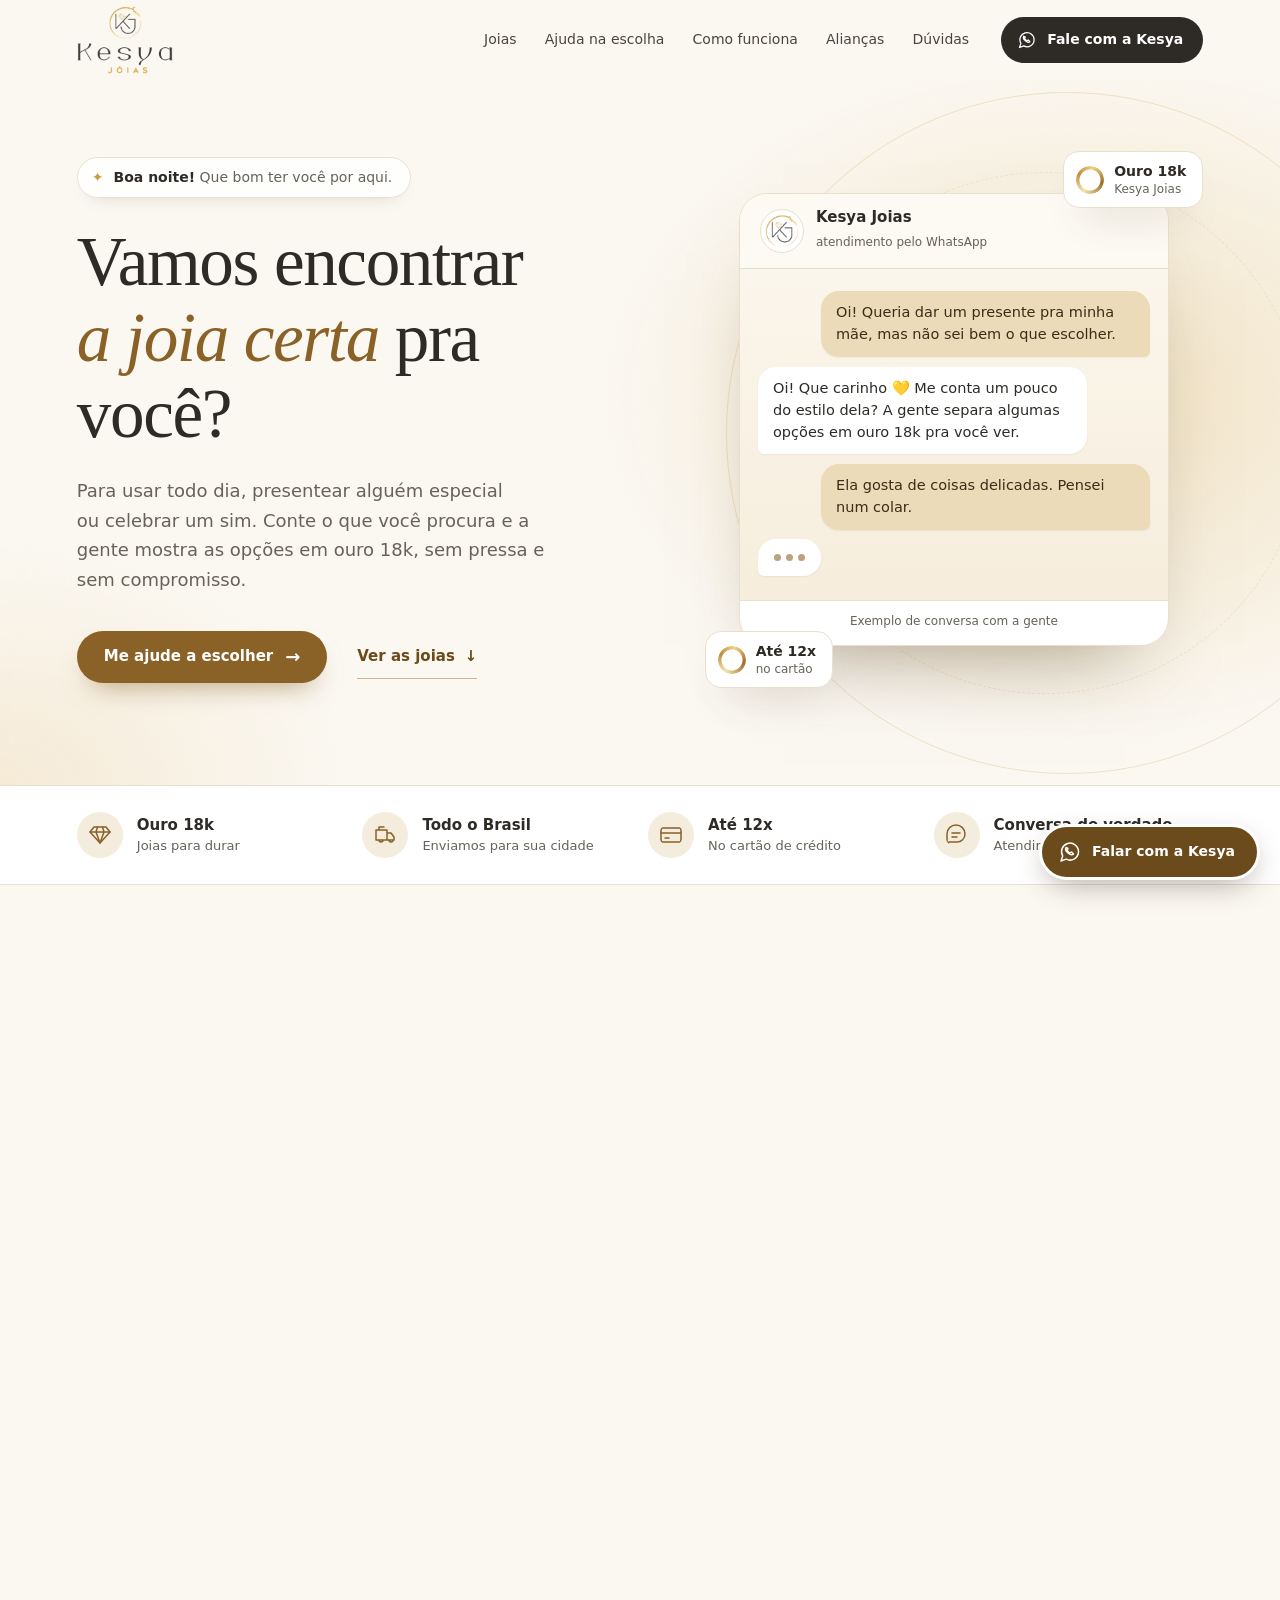
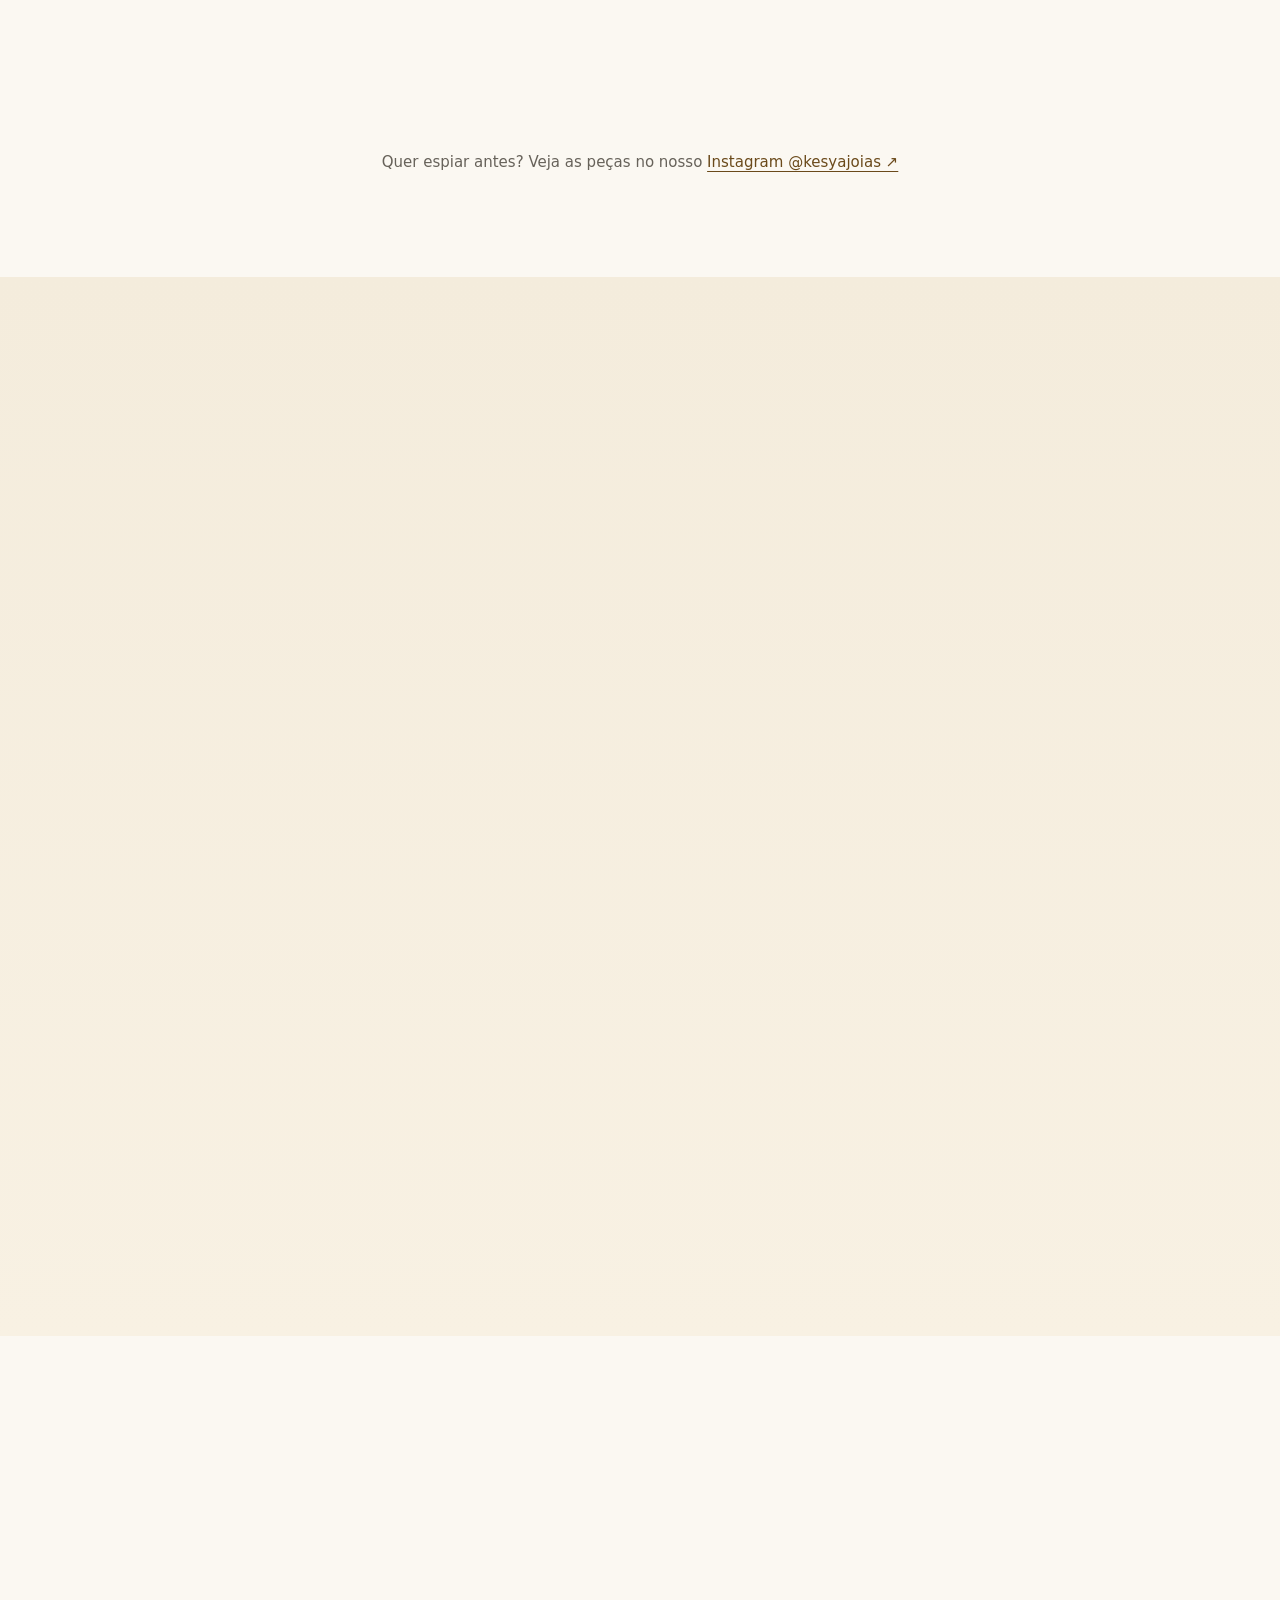
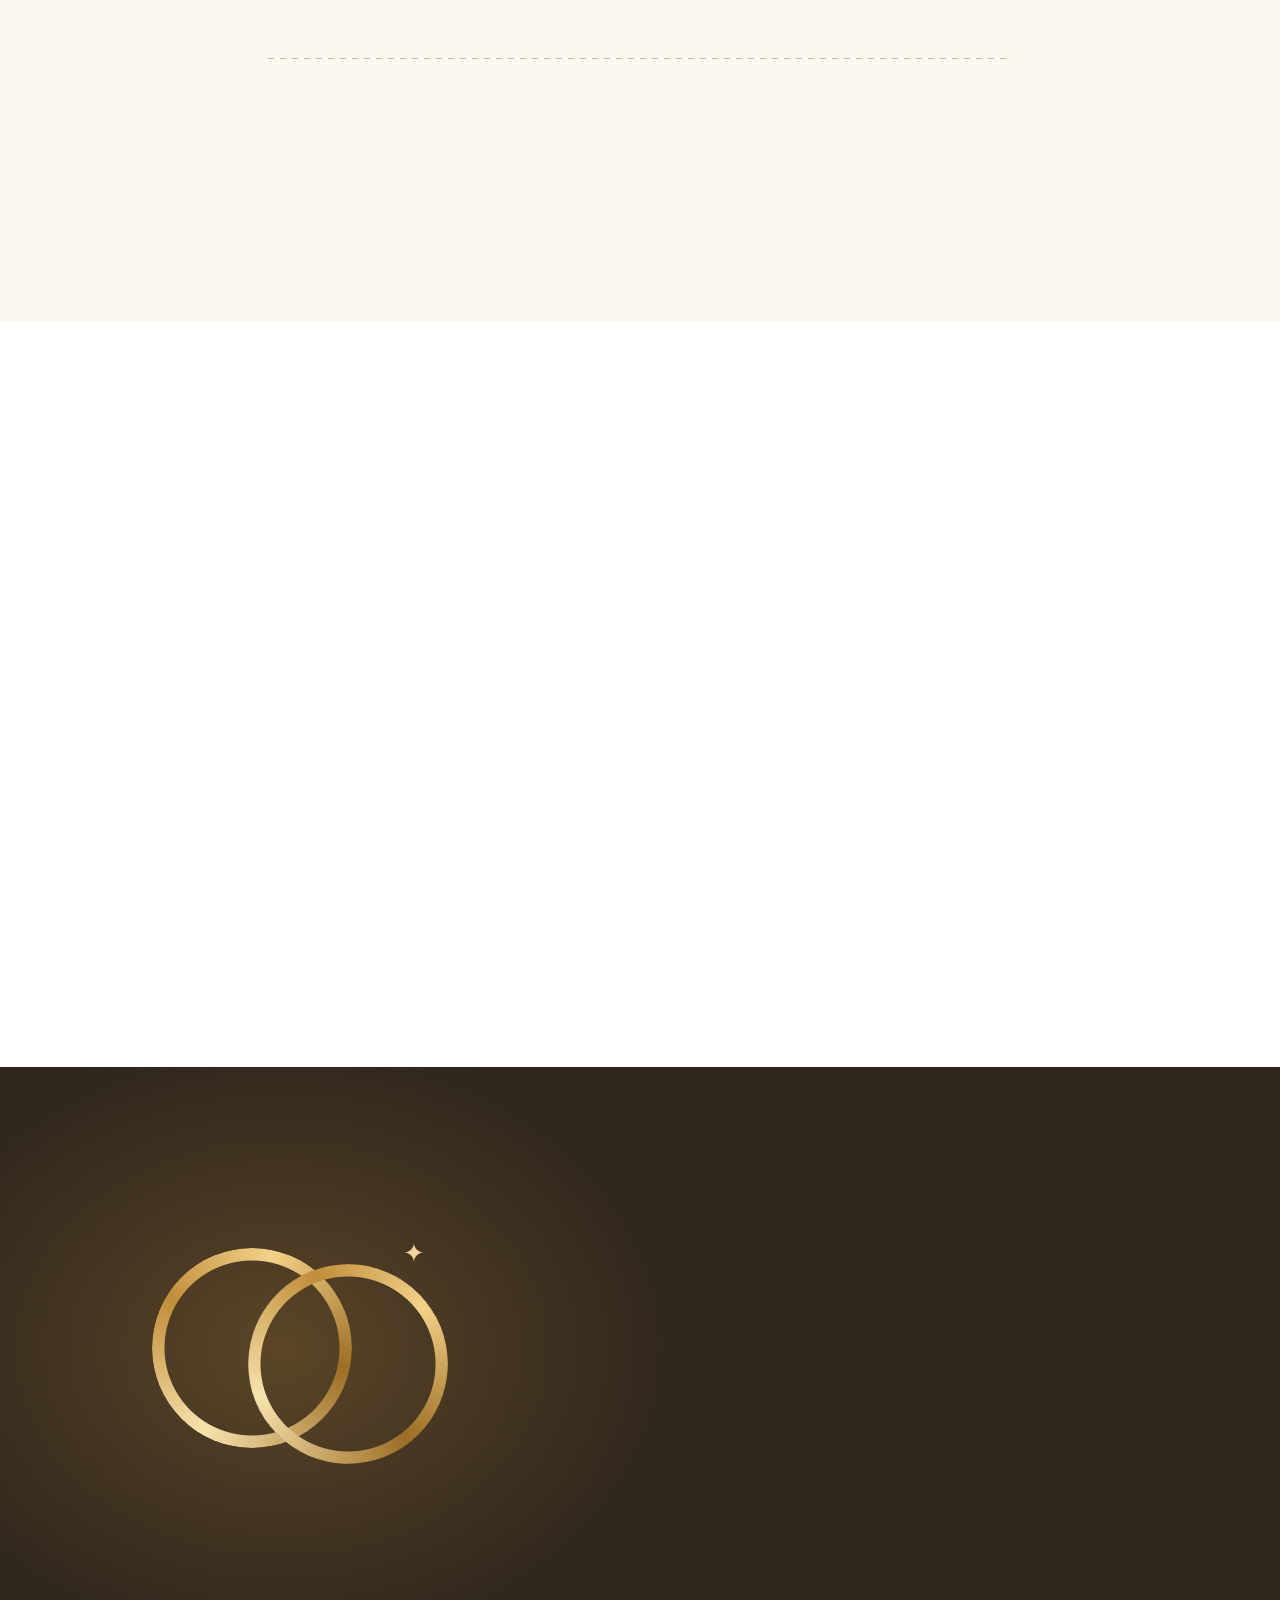
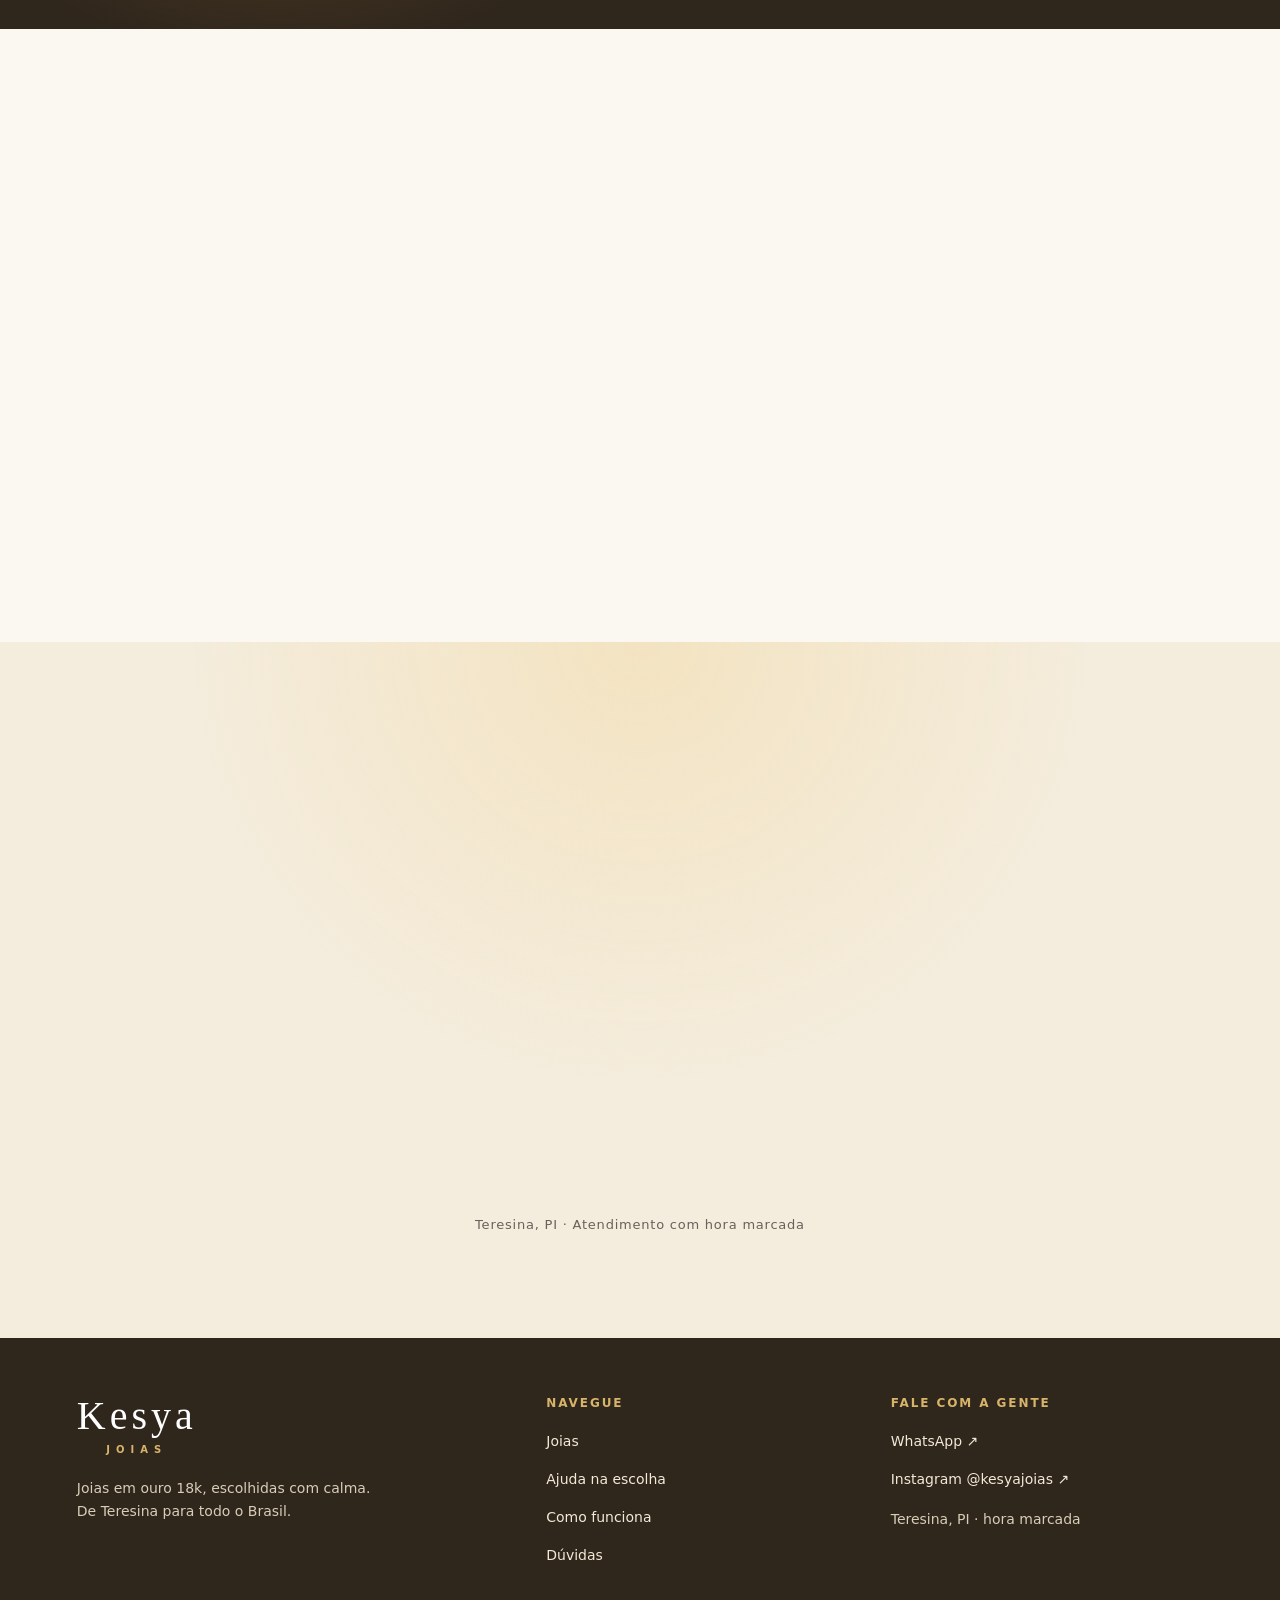
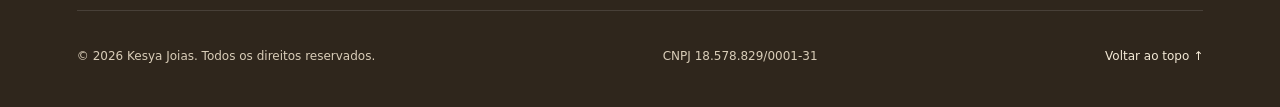
<file: index.html>
<!DOCTYPE html>
<html lang="pt-BR">
<head>
  <meta charset="UTF-8">
  <meta http-equiv="Content-Security-Policy" content="default-src 'none'; script-src 'self'; style-src 'self'; img-src 'self'; font-src 'self'; connect-src 'none'; object-src 'none'; base-uri 'none'; form-action 'none'">
  <meta name="referrer" content="no-referrer">
  <meta name="viewport" content="width=device-width, initial-scale=1">
  <meta name="theme-color" content="#fbf8f2">
  <meta name="description" content="Kesya Joias: joias em ouro 18k em Teresina, Piauí. Enviamos para todo o Brasil. Conte o que você procura e escolha com a gente pelo WhatsApp.">
  <title>Kesya Joias | Ouro 18k em Teresina</title>
  <link rel="canonical" href="https://pedrolinard.github.io/kesya/">
  <meta property="og:type" content="website">
  <meta property="og:locale" content="pt_BR">
  <meta property="og:site_name" content="Kesya Joias">
  <meta property="og:title" content="Kesya Joias | Ouro 18k em Teresina">
  <meta property="og:description" content="Joias em ouro 18k para usar, presentear e celebrar. Conte o que você procura e escolha com a gente pelo WhatsApp. Enviamos para todo o Brasil.">
  <meta property="og:url" content="https://pedrolinard.github.io/kesya/">
  <meta property="og:image" content="https://pedrolinard.github.io/kesya/assets/compartilhar.jpg">
  <meta property="og:image:type" content="image/jpeg">
  <meta property="og:image:width" content="1200">
  <meta property="og:image:height" content="630">
  <meta property="og:image:alt" content="Logotipo da Kesya Joias com o texto Joias em ouro 18k, Teresina, PI, envio para todo o Brasil">
  <meta name="twitter:card" content="summary_large_image">
  <link rel="icon" href="assets/icone.png" type="image/png" sizes="192x192">
  <link rel="apple-touch-icon" href="assets/apple-touch-icon.png">
  <script type="application/ld+json">
  {
    "@context": "https://schema.org",
    "@type": "JewelryStore",
    "name": "Kesya Joias",
    "description": "Joias em ouro 18k em Teresina, Piauí, com envio para todo o Brasil e atendimento pelo WhatsApp.",
    "url": "https://pedrolinard.github.io/kesya/",
    "logo": "https://pedrolinard.github.io/kesya/assets/kesya-logo.jpg",
    "image": "https://pedrolinard.github.io/kesya/assets/compartilhar.jpg",
    "address": {
      "@type": "PostalAddress",
      "addressLocality": "Teresina",
      "addressRegion": "PI",
      "addressCountry": "BR"
    },
    "areaServed": {
      "@type": "Country",
      "name": "Brasil"
    },
    "currenciesAccepted": "BRL",
    "paymentAccepted": "Cartão de crédito",
    "taxID": "18.578.829/0001-31",
    "sameAs": [
      "https://www.instagram.com/kesyajoias/"
    ],
    "contactPoint": {
      "@type": "ContactPoint",
      "contactType": "customer service",
      "url": "https://wa.me/558698340636",
      "availableLanguage": "pt-BR"
    }
  }
  </script>
  <link rel="stylesheet" href="styles.css">
  <script src="script.js" defer></script>
</head>
<body>
  <div class="loader" aria-hidden="true">
    <div class="loader-mark">
      <img src="assets/kesya-monograma.webp" alt="" width="184" height="184">
      <span class="loader-ring"></span>
    </div>
    <p class="loader-word">Kesya<span>JOIAS</span></p>
    <span class="loader-bar"><span></span></span>
  </div>

  <a class="skip-link" href="#conteudo">Pular para o conteúdo</a>

  <header class="header">
    <a class="brand" href="#inicio" aria-label="Kesya Joias, início"><img src="assets/kesya-logo.webp" alt="Kesya Joias" width="288" height="204"></a>
    <nav id="navigation" aria-label="Navegação principal">
      <div class="menu-heading"><span>Kesya Joias</span><button class="menu-close" type="button" aria-label="Fechar menu">×</button></div>
      <a href="#joias">Joias</a>
      <a href="#escolher">Ajuda na escolha</a>
      <a href="#como-funciona">Como funciona</a>
      <a href="#aliancas">Alianças</a>
      <a href="#duvidas">Dúvidas</a>
      <a class="menu-contact button button-gold" href="https://wa.me/558698340636" target="_blank" rel="noopener noreferrer" data-message="Olá! Vim pelo site e gostaria de conhecer as joias da Kesya.">Conversar no WhatsApp <span aria-hidden="true">↗</span></a>
    </nav>
    <a class="header-contact" href="https://wa.me/558698340636" target="_blank" rel="noopener noreferrer" data-message="Olá! Gostaria de conhecer as joias da Kesya."><svg viewBox="0 0 24 24" aria-hidden="true"><path d="M20.5 11.5a8.5 8.5 0 0 1-12.4 7.6L3 21l1.7-5A8.5 8.5 0 1 1 20.5 11.5Z"/><path d="M8 7.5c-2 3.5 5 9 7.5 6.5l-2-2-1.5 1c-1.5-.8-2.3-1.6-3-3l1-1.5Z"/></svg>Fale com a Kesya</a>
    <button class="menu-toggle" type="button" aria-label="Abrir menu" aria-expanded="false" aria-controls="navigation"><span></span><span></span><span></span></button>
    <div class="menu-backdrop" hidden></div>
  </header>

  <main id="conteudo">
    <section class="hero" id="inicio" aria-labelledby="hero-title">
      <div class="hero-copy">
        <p class="greeting"><span class="sparkle" aria-hidden="true">✦</span><span><strong id="greeting">Olá!</strong> Que bom ter você por aqui.</span></p>
        <h1 id="hero-title">Vamos encontrar <em>a joia certa</em> pra você?</h1>
        <p class="hero-description">Para usar todo dia, presentear alguém especial ou celebrar um sim. Conte o que você procura e a gente mostra as opções em ouro 18k, sem pressa e sem compromisso.</p>
        <div class="hero-actions">
          <a class="button button-gold" href="#escolher">Me ajude a escolher <span aria-hidden="true">→</span></a>
          <a class="text-link" href="#joias">Ver as joias <span aria-hidden="true">↓</span></a>
        </div>
      </div>
      <div class="hero-visual">
        <div class="hero-badge badge-top" aria-hidden="true"><span class="ring"></span><p><strong>Ouro 18k</strong>Kesya Joias</p></div>
        <figure class="chat">
          <div class="chat-head"><img src="assets/kesya-monograma.webp" alt="" width="184" height="184"><div><strong>Kesya Joias</strong><span>atendimento pelo WhatsApp</span></div></div>
          <div class="chat-body">
            <p class="bubble bubble-client">Oi! Queria dar um presente pra minha mãe, mas não sei bem o que escolher.</p>
            <p class="bubble bubble-kesya">Oi! Que carinho 💛 Me conta um pouco do estilo dela? A gente separa algumas opções em ouro 18k pra você ver.</p>
            <p class="bubble bubble-client">Ela gosta de coisas delicadas. Pensei num colar.</p>
            <p class="bubble bubble-kesya typing" aria-hidden="true"><span></span><span></span><span></span></p>
          </div>
          <figcaption>Exemplo de conversa com a gente</figcaption>
        </figure>
        <div class="hero-badge badge-bottom" aria-hidden="true"><span class="ring"></span><p><strong>Até 12x</strong>no cartão</p></div>
      </div>
    </section>

    <div class="benefits" aria-label="Informações da loja">
      <div><svg viewBox="0 0 24 24" aria-hidden="true"><path d="M6 4h12l4 5-10 11L2 9Z"/><path d="M2 9h20M9.5 4 8 9l4 11 4-11-1.5-5"/></svg><p><strong>Ouro 18k</strong>Joias para durar</p></div>
      <div><svg viewBox="0 0 24 24" aria-hidden="true"><path d="M3 7h11v10H3zM14 10h4l3 4v3h-7M6 7V4h5M6 17a2 2 0 1 0 4 0m6 0a2 2 0 1 0 4 0"/></svg><p><strong>Todo o Brasil</strong>Enviamos para sua cidade</p></div>
      <div><svg viewBox="0 0 24 24" aria-hidden="true"><rect x="2" y="5" width="20" height="14" rx="2"/><path d="M2 10h20M6 15h4"/></svg><p><strong>Até 12x</strong>No cartão de crédito</p></div>
      <div><svg viewBox="0 0 24 24" aria-hidden="true"><path d="M20 11a8 8 0 0 1-8 8H4l-2 3V11a9 9 0 0 1 18 0ZM7 10h8M7 14h5"/></svg><p><strong>Conversa de verdade</strong>Atendimento pelo WhatsApp</p></div>
    </div>

    <section class="collections section-space" id="joias" aria-labelledby="joias-title">
      <div class="section-heading reveal">
        <p class="eyebrow">Nossas joias</p>
        <h2 id="joias-title">Escolha por onde <em>começar</em></h2>
        <p>Toque na categoria que combina com você e fale direto com a gente. Mostramos os modelos disponíveis, medidas e valores.</p>
      </div>
      <p class="swipe-hint" aria-hidden="true">Arraste para o lado <span>→</span></p>
      <div class="collection-grid">
        <article class="collection-card reveal">
          <div class="category-cover cover-colares" aria-hidden="true"><span class="art-necklace"><span class="pendant"></span></span><p>Perto do coração.</p></div>
          <div class="collection-label">
            <h3>Colares</h3>
            <p>Delicados para o dia a dia ou marcantes para uma ocasião especial. Consulte modelos e comprimentos.</p>
            <ul class="tags" aria-label="Combina com"><li>Uso diário</li><li>Presente</li></ul>
            <a class="button button-outline" href="https://wa.me/558698340636" target="_blank" rel="noopener noreferrer" data-message="Olá! Gostaria de ver os colares em ouro 18k da Kesya.">Quero ver colares <span aria-hidden="true">↗</span></a>
          </div>
        </article>
        <article class="collection-card reveal">
          <div class="category-cover cover-brincos" aria-hidden="true"><span class="art-earrings"><span class="hoop"><span class="ring"></span></span><span class="hoop"><span class="ring"></span></span></span><p>Seu toque final.</p></div>
          <div class="collection-label">
            <h3>Brincos</h3>
            <p>Conte o estilo que você gosta, discreto ou chamativo, e a gente mostra as opções da loja.</p>
            <ul class="tags" aria-label="Combina com"><li>Para você</li><li>Aniversário</li></ul>
            <a class="button button-outline" href="https://wa.me/558698340636" target="_blank" rel="noopener noreferrer" data-message="Olá! Gostaria de ver os brincos em ouro 18k da Kesya.">Quero ver brincos <span aria-hidden="true">↗</span></a>
          </div>
        </article>
        <article class="collection-card reveal">
          <div class="category-cover cover-aliancas" aria-hidden="true"><span class="art-rings"><span class="ring"></span><span class="ring"></span></span><p>Uma escolha a dois.</p></div>
          <div class="collection-label">
            <h3>Alianças</h3>
            <p>Para namoro, noivado ou casamento. Converse com a gente sobre modelos, medidas e valores.</p>
            <ul class="tags" aria-label="Combina com"><li>Noivado</li><li>Casamento</li></ul>
            <a class="button button-outline" href="https://wa.me/558698340636" target="_blank" rel="noopener noreferrer" data-message="Olá! Gostaríamos de conhecer as alianças em ouro 18k da Kesya.">Quero ver alianças <span aria-hidden="true">↗</span></a>
          </div>
        </article>
      </div>
      <p class="collection-note">Quer espiar antes? Veja as peças no nosso <a href="https://www.instagram.com/kesyajoias/" target="_blank" rel="noopener noreferrer">Instagram @kesyajoias ↗</a></p>
    </section>

    <section class="chooser section-space" id="escolher" aria-labelledby="escolher-title">
      <div class="chooser-intro reveal">
        <p class="eyebrow">Ajuda na escolha</p>
        <h2 id="escolher-title">Não sabe por onde começar? <em>A gente escolhe junto.</em></h2>
        <p>Responda três perguntinhas e montamos a mensagem pra você. É só enviar pelo WhatsApp e continuar a conversa com a gente.</p>
        <ul class="promise">
          <li>Leva menos de um minuto</li>
          <li>Você revisa a mensagem antes de enviar</li>
          <li>Sem compromisso de compra</li>
        </ul>
      </div>
      <div class="chooser-card reveal" data-answered="0">
        <div class="chooser-progress" aria-hidden="true"><span></span></div>
        <fieldset class="choice-group">
          <legend><span>1</span>Para quem é a joia?</legend>
          <div class="chips">
            <label class="chip"><input type="radio" name="para" value="para mim"><span>Para mim</span></label>
            <label class="chip"><input type="radio" name="para" value="para presentear alguém"><span>Para presentear</span></label>
            <label class="chip"><input type="radio" name="para" value="para nós dois"><span>Para o casal</span></label>
          </div>
        </fieldset>
        <fieldset class="choice-group">
          <legend><span>2</span>O que você procura?</legend>
          <div class="chips">
            <label class="chip"><input type="radio" name="peca" value="um colar"><span>Colar</span></label>
            <label class="chip"><input type="radio" name="peca" value="brincos"><span>Brincos</span></label>
            <label class="chip"><input type="radio" name="peca" value="alianças"><span>Alianças</span></label>
            <label class="chip"><input type="radio" name="peca" value="indefinido"><span>Ainda não sei</span></label>
          </div>
        </fieldset>
        <fieldset class="choice-group">
          <legend><span>3</span>Qual é a ocasião?</legend>
          <div class="chips">
            <label class="chip"><input type="radio" name="ocasiao" value="para usar no dia a dia"><span>Dia a dia</span></label>
            <label class="chip"><input type="radio" name="ocasiao" value="para um aniversário"><span>Aniversário</span></label>
            <label class="chip"><input type="radio" name="ocasiao" value="para noivado ou casamento"><span>Noivado ou casamento</span></label>
            <label class="chip"><input type="radio" name="ocasiao" value="para uma data especial"><span>Outra data especial</span></label>
          </div>
        </fieldset>
        <div class="name-field">
          <label for="cliente-nome">Como podemos te chamar? <small>(opcional)</small></label>
          <input id="cliente-nome" type="text" maxlength="40" autocomplete="given-name" placeholder="Seu nome">
        </div>
        <div class="message-preview">
          <p class="preview-label">Sua mensagem</p>
          <p class="preview-bubble" id="chooser-preview">Olá! Vim pelo site e gostaria de ajuda para escolher uma joia.</p>
        </div>
        <a class="button button-gold chooser-send" id="chooser-send" href="https://wa.me/558698340636" target="_blank" rel="noopener noreferrer" data-message="Olá! Vim pelo site e gostaria de ajuda para escolher uma joia.">Enviar pelo WhatsApp <span aria-hidden="true">↗</span></a>
        <p class="chooser-hint">A conversa abre no seu WhatsApp. Nada é enviado sem o seu toque.</p>
      </div>
    </section>

    <section class="steps section-space" id="como-funciona" aria-labelledby="steps-title">
      <div class="section-heading reveal">
        <p class="eyebrow">Como funciona</p>
        <h2 id="steps-title">Simples como <em>uma boa conversa</em></h2>
        <p>Você tira todas as dúvidas antes de decidir. A gente acompanha cada passo.</p>
      </div>
      <ol class="step-list">
        <li class="reveal"><span class="step-number">1</span><h3>Você chama a gente</h3><p>Pelo WhatsApp, com uma foto de referência ou só a ideia do que procura.</p></li>
        <li class="reveal"><span class="step-number">2</span><h3>Mostramos as opções</h3><p>Apresentamos as peças disponíveis em ouro 18k e explicamos detalhes e valores.</p></li>
        <li class="reveal"><span class="step-number">3</span><h3>A joia chega até você</h3><p>Enviamos para todo o Brasil ou você vem conhecer a loja em Teresina, com hora marcada.</p></li>
      </ol>
    </section>

    <section class="essence section-space" id="essencia" aria-labelledby="essencia-title">
      <div class="essence-copy reveal">
        <p class="eyebrow">Sobre a Kesya</p>
        <h2 id="essencia-title">Pode chamar. <em>A gente ajuda.</em></h2>
        <p>Somos de Teresina e trabalhamos com joias em ouro 18k. Você pode conversar com a gente pelo WhatsApp, marcar uma visita ou pedir o envio para sua cidade.</p>
        <p>Se estiver em dúvida, conte o que tem em mente: o tipo de peça, a ocasião e quanto pretende investir. A gente consulta as opções e explica os detalhes antes de você decidir.</p>
        <a class="text-link" href="https://www.instagram.com/kesyajoias/" target="_blank" rel="noopener noreferrer">Acompanhe a loja no Instagram <span aria-hidden="true">↗</span></a>
      </div>
      <aside class="note-card reveal" aria-label="Recado da equipe">
        <p class="note-label">Um recado nosso</p>
        <blockquote><p>“Você não precisa saber o nome da peça nem entender de joias. Conta pra gente pra quem é e qual é a ocasião, que a gente encontra junto com você.”</p></blockquote>
        <p class="note-sign">Equipe Kesya Joias</p>
        <div class="visit">
          <svg viewBox="0 0 24 24" aria-hidden="true"><path d="M12 21s-7-6.2-7-11.5a7 7 0 0 1 14 0C19 14.8 12 21 12 21Z"/><circle cx="12" cy="9.5" r="2.5"/></svg>
          <div><strong>Teresina, Piauí</strong><span>Visitas com hora marcada. Enviamos o endereço pelo WhatsApp.</span></div>
          <a class="text-link" href="https://wa.me/558698340636" target="_blank" rel="noopener noreferrer" data-message="Olá! Gostaria de marcar uma visita à Kesya Joias.">Marcar visita <span aria-hidden="true">↗</span></a>
        </div>
      </aside>
    </section>

    <section class="wedding section-space" id="aliancas" aria-labelledby="aliancas-title">
      <div class="wedding-art" aria-hidden="true"><span class="ring ring-a"></span><span class="ring ring-b"></span><span class="sparkle">✦</span></div>
      <div class="wedding-content reveal">
        <p class="eyebrow">Alianças em ouro 18k</p>
        <h2 id="aliancas-title">Vamos escolher <em>as alianças de vocês?</em></h2>
        <p>Mandem uma referência do que gostam, ou venham só com a vontade. A gente conversa com calma sobre cada detalhe.</p>
        <ul class="wedding-topics"><li>Modelos disponíveis</li><li>Medidas</li><li>Valores</li></ul>
        <a class="button button-light" href="https://wa.me/558698340636" target="_blank" rel="noopener noreferrer" data-message="Olá! Queremos conhecer as alianças da Kesya. Pode nos ajudar a escolher?">Consultar alianças <span aria-hidden="true">↗</span></a>
      </div>
    </section>

    <section class="faq section-space" id="duvidas" aria-labelledby="duvidas-title">
      <div class="faq-intro reveal">
        <p class="eyebrow">Dúvidas</p>
        <h2 id="duvidas-title">Antes de <em>comprar</em></h2>
        <p>Reunimos aqui as perguntas mais comuns sobre pagamento, entrega e atendimento.</p>
        <div class="faq-help">
          <p><strong>Não encontrou sua dúvida?</strong> Pergunte pra gente, sem cerimônia.</p>
          <a class="text-link" href="https://wa.me/558698340636" target="_blank" rel="noopener noreferrer" data-message="Olá! Tenho uma dúvida sobre as joias da Kesya.">Mandar minha pergunta <span aria-hidden="true">↗</span></a>
        </div>
      </div>
      <div class="faq-list reveal">
        <details><summary>As joias são em ouro 18k?<span aria-hidden="true">+</span></summary><p>A Kesya trabalha com joias em ouro 18k. Fale com a gente para conhecer as características e os detalhes de cada peça disponível.</p></details>
        <details><summary>Vocês enviam para minha cidade?<span aria-hidden="true">+</span></summary><p>Enviamos para todo o Brasil. Informe seu CEP pelo WhatsApp para consultar o valor do frete e o prazo de entrega.</p></details>
        <details><summary>Quais são as formas de pagamento?<span aria-hidden="true">+</span></summary><p>Você pode parcelar em até 12x no cartão. Consulte com a gente os valores e as condições de pagamento para a joia escolhida.</p></details>
        <details><summary>Como funciona o atendimento presencial?<span aria-hidden="true">+</span></summary><p>Estamos em Teresina, Piauí, e atendemos com hora marcada. Chame a gente no WhatsApp para combinar seu horário e receber o endereço.</p></details>
        <details><summary>Posso ver as peças antes de decidir?<span aria-hidden="true">+</span></summary><p>Pode, sim. Peça pelo WhatsApp e a gente apresenta as opções disponíveis e tira suas dúvidas. Você também encontra peças no Instagram @kesyajoias.</p></details>
      </div>
    </section>

    <section class="contact section-space" id="contato" aria-labelledby="contato-title">
      <div class="contact-avatar reveal"><img src="assets/kesya-monograma.webp" alt="" width="184" height="184" loading="lazy"></div>
      <p class="eyebrow reveal">Fale com a gente</p>
      <h2 class="reveal" id="contato-title">Gostou de alguma peça? <em>Chame a Kesya.</em></h2>
      <p class="reveal">Pode mandar a foto de uma referência ou só contar o que está procurando. Vai ser um prazer ajudar.</p>
      <div class="contact-actions reveal">
        <a class="button button-gold" href="https://wa.me/558698340636" target="_blank" rel="noopener noreferrer" data-message="Olá! Gostaria de ajuda para escolher uma joia da Kesya.">Conversar pelo WhatsApp <span aria-hidden="true">↗</span></a>
        <a class="button button-outline" href="https://www.instagram.com/kesyajoias/" target="_blank" rel="noopener noreferrer">Ver o Instagram <span aria-hidden="true">↗</span></a>
      </div>
      <span class="contact-location">Teresina, PI · Atendimento com hora marcada</span>
    </section>
  </main>

  <footer class="footer">
    <div class="footer-top">
      <div class="footer-brand"><a class="footer-wordmark" href="#inicio" aria-label="Kesya Joias, voltar ao início">Kesya<span>JOIAS</span></a><p>Joias em ouro 18k, escolhidas com calma. De Teresina para todo o Brasil.</p></div>
      <div class="footer-col"><p class="footer-title">Navegue</p><a href="#joias">Joias</a><a href="#escolher">Ajuda na escolha</a><a href="#como-funciona">Como funciona</a><a href="#duvidas">Dúvidas</a></div>
      <div class="footer-col"><p class="footer-title">Fale com a gente</p><a href="https://wa.me/558698340636" target="_blank" rel="noopener noreferrer">WhatsApp ↗</a><a href="https://www.instagram.com/kesyajoias/" target="_blank" rel="noopener noreferrer">Instagram @kesyajoias ↗</a><span>Teresina, PI · hora marcada</span></div>
    </div>
    <div class="footer-bottom"><span>© <span id="year">2026</span> Kesya Joias. Todos os direitos reservados.</span><span>CNPJ 18.578.829/0001-31</span><a class="back-top" href="#inicio">Voltar ao topo ↑</a></div>
  </footer>

  <div class="float-hint" hidden><p><strong>Oi! Posso ajudar?</strong> Chame a gente no WhatsApp para tirar dúvidas.</p><button class="float-hint-close" type="button" aria-label="Fechar aviso">×</button></div>
  <a class="floating-contact" href="https://wa.me/558698340636" target="_blank" rel="noopener noreferrer" aria-label="Converse com a Kesya pelo WhatsApp" data-message="Olá! Vim pelo site e gostaria de conhecer as joias da Kesya."><svg viewBox="0 0 24 24" aria-hidden="true"><path d="M20.5 11.5a8.5 8.5 0 0 1-12.4 7.6L3 21l1.7-5A8.5 8.5 0 1 1 20.5 11.5Z"/><path d="M8 7.5c-2 3.5 5 9 7.5 6.5l-2-2-1.5 1c-1.5-.8-2.3-1.6-3-3l1-1.5Z"/></svg><span class="contact-label">Falar com a Kesya</span></a>
</body>
</html>
</file>
<file: styles.css>
/* Kesya Joias: vitrine acolhedora, escolha guiada e atendimento. */
:root {
  color-scheme: light;
  --ivory: #fbf8f2;
  --champagne: #f4ecdc;
  --gold: #8a6126;
  --gold-deep: #6b4a1b;
  --gold-soft: #d8b36a;
  --ink: #2e2b27;
  --muted: #67625a;
  --line: #e8dfcf;
  --espresso: #2f261c;
  --serif: Georgia, "Times New Roman", serif;
  --sans: system-ui, -apple-system, "Segoe UI", Roboto, Arial, sans-serif;
  --gutter: clamp(20px, 6vw, 96px);
  --section: clamp(64px, 8vw, 112px);
  --wrap: max(var(--gutter), calc((100% - 1200px) / 2));
  --radius: 22px;
  --shadow: 0 22px 44px -22px #4a331355;
  --ease: cubic-bezier(.22, 1, .36, 1);
}

* { box-sizing: border-box; }
html { scroll-behavior: smooth; scroll-padding-top: 88px; }
body { margin: 0; font: 16px/1.65 var(--sans); color: var(--ink); background: var(--ivory); -webkit-font-smoothing: antialiased; }
body.menu-open { overflow: hidden; }
button, a, summary, label { -webkit-tap-highlight-color: transparent; }
button { font: inherit; color: inherit; cursor: pointer; }
a { color: inherit; text-decoration: none; }
img { max-width: 100%; display: block; }
h1, h2, h3, p, figure, blockquote, ul, ol { margin-top: 0; }
h1, h2 { font-family: var(--serif); font-weight: 400; line-height: 1.1; letter-spacing: -.02em; text-wrap: balance; }
h2 { font-size: clamp(32px, 3.6vw, 48px); margin-bottom: 18px; }
h3 { line-height: 1.25; }
em { font-style: italic; color: var(--gold); }
p { text-wrap: pretty; }
svg { width: 24px; height: 24px; fill: none; stroke: currentColor; stroke-width: 1.5; stroke-linecap: round; stroke-linejoin: round; flex-shrink: 0; }
button:focus-visible, a:focus-visible, summary:focus-visible, input:focus-visible { outline: 3px solid #b98b39; outline-offset: 3px; }
[hidden] { display: none !important; }
::selection { background: #ead7ad; color: #35280e; }
.visually-hidden { position: absolute; width: 1px; height: 1px; margin: -1px; padding: 0; overflow: hidden; clip-path: inset(50%); white-space: nowrap; border: 0; }
.skip-link { position: fixed; top: -100px; left: 20px; padding: 12px 20px; background: #fff; color: var(--ink); z-index: 30; border-radius: 12px; }
.skip-link:focus { top: 10px; }
.section-space { padding: var(--section) var(--wrap); }
.eyebrow { display: inline-block; margin-bottom: 16px; color: var(--gold); font-size: 12px; font-weight: 700; letter-spacing: .18em; text-transform: uppercase; }

/* Anel dourado reutilizado nas ilustrações. */
.ring { display: block; border-radius: 50%; background: conic-gradient(from 210deg, #f7e3ad, #c08e3a 25%, #f3d28a 45%, #9c6d25 70%, #f7e3ad); -webkit-mask: radial-gradient(farthest-side, #0000 calc(100% - var(--thick, 8px)), #000 calc(100% - var(--thick, 8px) + 1px)); mask: radial-gradient(farthest-side, #0000 calc(100% - var(--thick, 8px)), #000 calc(100% - var(--thick, 8px) + 1px)); }
.sparkle { display: inline-block; color: #c99a3f; animation: twinkle 3s ease-in-out infinite; }

/* Botões e links. */
.button { display: inline-flex; align-items: center; justify-content: center; gap: 12px; min-height: 52px; padding: 14px 26px; border: 1px solid transparent; border-radius: 999px; font-size: 15px; font-weight: 700; line-height: 1.3; text-align: center; transition: translate .3s var(--ease), background-color .25s, color .25s, border-color .25s, box-shadow .3s; }
.button span { font-size: 18px; line-height: 1; transition: translate .3s var(--ease); }
.button-gold { background: var(--gold); color: #fff; box-shadow: 0 14px 28px -14px #8a6126aa; }
.button-outline { background: transparent; color: var(--gold-deep); border-color: #cdb58a; }
.button-light { background: #fff; color: var(--gold-deep); }
.text-link { display: inline-flex; align-items: center; gap: 10px; min-height: 44px; padding: 6px 0; border-bottom: 1px solid #cdb58a; font-size: 15px; font-weight: 600; color: var(--gold-deep); transition: gap .3s var(--ease), border-color .25s; }

/* Tela de carregamento. Sai sozinha pelo CSS, mesmo se o JavaScript falhar. */
.loader { position: fixed; inset: 0; z-index: 60; display: grid; align-content: center; justify-items: center; gap: 22px; background: radial-gradient(60% 50% at 50% 42%, #fffdf8 0, var(--ivory) 70%); animation: loader-out .5s var(--ease) 1.7s both; }
.loader.is-done { animation: loader-out .45s var(--ease) both; }
.loader-mark { position: relative; display: grid; place-items: center; width: 104px; height: 104px; }
.loader-mark img { width: 62px; height: 62px; animation: loader-pulse 1.8s ease-in-out infinite; }
.loader-ring { position: absolute; inset: 0; border: 2px solid #e9dcc0; border-top-color: var(--gold); border-radius: 50%; animation: spin 1s linear infinite; }
.loader-word { margin: 0; font: 30px/1.1 var(--serif); letter-spacing: 4px; color: var(--ink); }
.loader-word span { display: block; margin-top: 6px; font: 700 9px var(--sans); letter-spacing: 6px; text-align: center; color: var(--gold); }
.loader-bar { display: block; width: 120px; height: 2px; overflow: hidden; border-radius: 2px; background: #eadfc7; }
.loader-bar > span { display: block; height: 100%; border-radius: 2px; background: linear-gradient(90deg, var(--gold-soft), var(--gold)); animation: loader-fill 1.7s var(--ease) both; }

/* Cabeçalho e menu. */
.header { position: sticky; top: 0; z-index: 20; height: 80px; display: flex; align-items: center; gap: 32px; padding: 0 var(--wrap); background: #fbf8f2f2; border-bottom: 1px solid transparent; transition: box-shadow .3s, border-color .3s; }
.header.is-scrolled { border-color: var(--line); box-shadow: 0 12px 30px -24px #4a331366; }
.brand { display: flex; align-items: center; margin-right: auto; flex-shrink: 0; }
.brand img { width: 96px; height: auto; }
.header nav { display: flex; align-items: center; gap: clamp(18px, 2.2vw, 32px); }
.header nav > a { position: relative; padding: 10px 0; font-size: 14px; color: #4a453e; white-space: nowrap; transition: color .2s; }
.header nav > a:after { content: ""; position: absolute; left: 0; right: 0; bottom: 4px; height: 2px; border-radius: 2px; background: var(--gold); transform: scaleX(0); transform-origin: left; transition: transform .35s var(--ease); }
.header nav > a[aria-current="location"] { color: var(--gold-deep); }
.header nav > a[aria-current="location"]:after { transform: scaleX(1); }
.header nav > .menu-contact { display: none; }
.header-contact { display: inline-flex; align-items: center; gap: 10px; min-height: 46px; padding: 10px 20px 10px 16px; border-radius: 999px; background: var(--ink); color: #fff; font-size: 14px; font-weight: 600; white-space: nowrap; transition: background-color .25s, translate .3s var(--ease); }
.header-contact svg { width: 20px; height: 20px; }
.menu-toggle, .menu-heading, .menu-backdrop { display: none; }

/* Abertura com conversa de exemplo. */
.hero { position: relative; overflow: hidden; display: grid; grid-template-columns: minmax(0, 1.05fr) minmax(0, .95fr); align-items: center; gap: clamp(40px, 6vw, 96px); padding: clamp(40px, 6vw, 88px) var(--wrap) clamp(64px, 8vw, 112px); background: radial-gradient(55% 70% at 85% 45%, #f1e2c3 0, transparent 70%), radial-gradient(40% 50% at 0 100%, #f5ead6 0, transparent 70%), var(--ivory); }
.hero:before { content: ""; position: absolute; top: 50%; right: -10%; width: min(680px, 90vw); aspect-ratio: 1; translate: 0 -50%; border: 1px solid #d8b36a55; border-radius: 50%; pointer-events: none; }
.hero:after { content: ""; position: absolute; top: 50%; right: -2%; width: min(520px, 70vw); aspect-ratio: 1; translate: 0 -50%; border: 1px dashed #d8b36a40; border-radius: 50%; pointer-events: none; animation: spin 80s linear infinite; }
.hero > * { position: relative; z-index: 1; min-width: 0; }
.greeting { display: inline-flex; align-items: center; gap: 10px; margin-bottom: 26px; padding: 8px 18px 8px 14px; border: 1px solid var(--line); border-radius: 999px; background: #fffc; box-shadow: 0 8px 20px -14px #4a331355; font-size: 14px; color: var(--muted); }
.greeting strong { color: var(--ink); }
h1 { font-size: clamp(42px, 5.4vw, 72px); margin-bottom: 24px; }
h1 em { white-space: nowrap; }
.hero-description { max-width: 520px; margin-bottom: 36px; font-size: 18px; color: var(--muted); }
.hero-actions { display: flex; flex-wrap: wrap; align-items: center; gap: 16px 30px; }
.hero-visual { position: relative; display: grid; place-items: center; padding: 28px 12px; }
.chat { width: 100%; max-width: 430px; margin: 0; overflow: hidden; background: #fff; border: 1px solid var(--line); border-radius: 28px; box-shadow: 0 44px 80px -44px #4a331380; }
.chat-head { display: flex; align-items: center; gap: 12px; padding: 14px 20px; background: #fdfaf4; border-bottom: 1px solid var(--line); }
.chat-head img { width: 44px; height: 44px; padding: 4px; border-radius: 50%; border: 1px solid var(--line); background: #fff; }
.chat-head strong { display: block; font-size: 15px; line-height: 1.3; }
.chat-head span { font-size: 12px; color: var(--muted); }
.chat-body { display: flex; flex-direction: column; gap: 10px; min-height: 290px; padding: 22px 18px 24px; background: linear-gradient(#fbf6ec, #f6eddc); }
.bubble { max-width: 84%; margin: 0; padding: 11px 15px; border-radius: 18px; font-size: 14.5px; line-height: 1.5; box-shadow: 0 1px 2px #4a33130f; animation: bubble-in .55s var(--ease) both; }
.bubble-client { align-self: flex-end; background: #ecdbb8; color: #3b2d17; border-bottom-right-radius: 6px; transform-origin: 100% 100%; }
.bubble-kesya { align-self: flex-start; background: #fff; border-bottom-left-radius: 6px; transform-origin: 0 100%; }
.bubble:nth-child(1) { animation-delay: 1.1s; }
.bubble:nth-child(2) { animation-delay: 2.2s; }
.bubble:nth-child(3) { animation-delay: 3.3s; }
.bubble:nth-child(4) { animation-delay: 4.3s; }
.typing { display: inline-flex; gap: 5px; padding: 15px 16px; }
.typing span { width: 7px; height: 7px; border-radius: 50%; background: #b9a47f; animation: typing 1.2s ease-in-out infinite; }
.typing span:nth-child(2) { animation-delay: .15s; }
.typing span:nth-child(3) { animation-delay: .3s; }
.chat figcaption { padding: 11px 20px 13px; border-top: 1px solid var(--line); font-size: 12px; color: var(--muted); text-align: center; }
.hero-badge { position: absolute; z-index: 2; display: flex; align-items: center; gap: 10px; padding: 10px 16px 10px 12px; background: #fff; border: 1px solid var(--line); border-radius: 16px; box-shadow: var(--shadow); animation: float 6s ease-in-out infinite; }
.hero-badge .ring { width: 28px; height: 28px; --thick: 4px; }
.hero-badge p { margin: 0; font-size: 12px; line-height: 1.35; color: var(--muted); }
.hero-badge strong { display: block; font-size: 14px; color: var(--ink); }
.badge-top { top: -14px; right: max(0px, calc(50% - 250px)); }
.badge-bottom { bottom: -14px; left: max(0px, calc(50% - 250px)); animation-delay: -3s; }

/* Informações de compra. */
.benefits { display: grid; grid-template-columns: repeat(4, minmax(0, 1fr)); gap: 16px; padding: 26px var(--wrap); background: #fff; border-block: 1px solid var(--line); }
.benefits > div { display: flex; align-items: center; gap: 14px; }
.benefits svg { width: 46px; height: 46px; padding: 11px; border-radius: 50%; background: var(--champagne); color: var(--gold); }
.benefits p { margin: 0; font-size: 13px; line-height: 1.45; color: var(--muted); }
.benefits strong { display: block; font-size: 15px; color: var(--ink); }

/* Categorias. */
.section-heading { max-width: 660px; margin: 0 auto 48px; text-align: center; }
.section-heading > p:last-child { margin: 0; font-size: 17px; color: var(--muted); }
.swipe-hint { display: none; }
.collection-grid { display: grid; grid-template-columns: repeat(3, minmax(0, 1fr)); gap: 24px; }
.collection-card { display: flex; flex-direction: column; min-width: 0; overflow: hidden; background: #fff; border: 1px solid var(--line); border-radius: var(--radius); }
.collection-card.reveal { transition: opacity .7s ease, transform .7s var(--ease), translate .45s var(--ease), box-shadow .45s var(--ease), border-color .3s; }
.collection-card.reveal:nth-child(2) { transition-delay: .08s, .08s, 0s, 0s, 0s; }
.collection-card.reveal:nth-child(3) { transition-delay: .16s, .16s, 0s, 0s, 0s; }
.category-cover { position: relative; height: 230px; display: grid; place-items: center; overflow: hidden; padding-bottom: 24px; }
.category-cover:after { content: ""; position: absolute; inset: 0; background: linear-gradient(115deg, transparent 35%, #ffffff8c 50%, transparent 65%); translate: -100% 0; transition: translate 1s var(--ease); }
.category-cover p { position: absolute; left: 22px; bottom: 14px; margin: 0; font: italic 19px/1.2 var(--serif); color: #6b5022; }
.cover-colares { background: radial-gradient(circle at 50% 35%, #fffaf0 0, #f0e3c8 75%); }
.cover-brincos { background: radial-gradient(circle at 50% 35%, #fffaf2 0, #ebe2d2 75%); }
.cover-aliancas { background: radial-gradient(circle at 50% 35%, #fff8ea 0, #e8d4ae 75%); }
.art-necklace { position: relative; width: 190px; height: 110px; }
.art-necklace:before { content: ""; position: absolute; inset: -70px 0 0; border: 3px solid transparent; border-bottom-color: #c3964a; border-radius: 50%; }
.pendant { position: absolute; left: 50%; bottom: -18px; width: 26px; height: 26px; translate: -50% 0; rotate: 45deg; border-radius: 4px 50% 50% 50%; background: linear-gradient(135deg, #fbe7b3, #b8862f); box-shadow: 0 10px 16px -6px #8a612699; }
.art-earrings { display: flex; gap: 44px; }
.hoop { position: relative; width: 60px; padding-top: 16px; transform-origin: 50% 6px; }
.hoop:before { content: ""; position: absolute; top: 0; left: 50%; width: 12px; height: 12px; translate: -50% 0; border-radius: 50%; background: radial-gradient(circle at 35% 35%, #fff6d8, #c9973f); }
.hoop .ring { width: 60px; height: 60px; --thick: 5px; }
.art-rings { position: relative; width: 180px; height: 110px; }
.art-rings .ring { position: absolute; top: 6px; width: 98px; height: 98px; --thick: 9px; transition: translate .7s var(--ease); }
.art-rings .ring:first-child { left: 8px; }
.art-rings .ring:last-child { right: 8px; top: 12px; rotate: 30deg; }
.collection-label { display: flex; flex: 1; flex-direction: column; padding: 24px 24px 26px; }
.collection-label h3 { margin-bottom: 8px; font: 400 26px/1.2 var(--serif); }
.collection-label p { margin-bottom: 16px; font-size: 15px; color: var(--muted); }
.tags { display: flex; flex-wrap: wrap; gap: 6px; margin: 0 0 22px; padding: 0; list-style: none; }
.tags li { padding: 4px 12px; border-radius: 999px; background: var(--champagne); font-size: 12px; font-weight: 600; color: #6b5022; }
.collection-label .button { width: 100%; margin-top: auto; }
.collection-note { margin: 36px 0 0; text-align: center; font-size: 15px; color: var(--muted); }
.collection-note a { color: var(--gold-deep); text-decoration: underline; text-underline-offset: 4px; }

/* Escolha guiada. */
.chooser { display: grid; grid-template-columns: minmax(0, .8fr) minmax(0, 1.2fr); align-items: start; gap: clamp(36px, 6vw, 90px); background: linear-gradient(180deg, var(--champagne), #f8f1e3); }
.chooser-intro { position: sticky; top: 120px; }
.chooser-intro > p:not(.eyebrow) { font-size: 17px; color: var(--muted); }
.promise { display: grid; gap: 12px; margin: 28px 0 0; padding: 0; list-style: none; }
.promise li { display: flex; align-items: center; gap: 12px; font-size: 15px; }
.promise li:before { content: "✓"; display: grid; place-items: center; width: 26px; height: 26px; flex-shrink: 0; border-radius: 50%; background: #fff; color: var(--gold); font-size: 13px; font-weight: 700; box-shadow: 0 4px 10px -6px #4a331355; }
.chooser-card { position: relative; overflow: hidden; padding: clamp(24px, 3.5vw, 40px); background: #fff; border: 1px solid var(--line); border-radius: 28px; box-shadow: var(--shadow); }
.chooser-progress { position: absolute; top: 0; left: 0; right: 0; height: 5px; background: #f1e8d6; }
.chooser-progress span { display: block; height: 100%; background: linear-gradient(90deg, var(--gold-soft), var(--gold)); transform: scaleX(0); transform-origin: left; transition: transform .5s var(--ease); }
.chooser-card[data-answered="1"] .chooser-progress span { transform: scaleX(.3334); }
.chooser-card[data-answered="2"] .chooser-progress span { transform: scaleX(.6667); }
.chooser-card[data-answered="3"] .chooser-progress span { transform: scaleX(1); }
.choice-group { min-width: 0; margin: 0 0 26px; padding: 0; border: 0; }
.choice-group legend { display: flex; align-items: center; gap: 12px; margin-bottom: 14px; padding: 0; font-size: 16px; font-weight: 700; }
.choice-group legend span { display: grid; place-items: center; width: 28px; height: 28px; border-radius: 50%; background: var(--champagne); font-size: 13px; color: var(--gold-deep); transition: background-color .3s, color .3s; }
.choice-group:has(input:checked) legend span { background: var(--gold); color: #fff; }
.chips { display: flex; flex-wrap: wrap; gap: 10px; }
.chip { position: relative; cursor: pointer; }
.chip input { position: absolute; inset: 0; margin: 0; opacity: 0; cursor: pointer; }
.chip span { display: inline-flex; align-items: center; min-height: 44px; padding: 10px 18px; border: 1px solid #ddd0b8; border-radius: 999px; background: #fff; font-size: 15px; color: #4a453e; transition: background-color .25s, border-color .25s, color .25s, box-shadow .25s, scale .25s var(--ease); }
.chip input:checked + span { background: var(--gold); border-color: var(--gold); color: #fff; box-shadow: 0 10px 20px -12px #8a6126bb; }
.chip input:checked + span:before { content: "✓"; margin-right: 8px; font-weight: 700; }
.chip input:focus-visible + span { outline: 3px solid #b98b39; outline-offset: 3px; }
.chip:active span { scale: .97; }
.name-field label { display: block; margin-bottom: 10px; font-weight: 700; }
.name-field small { font-size: 13px; font-weight: 400; color: var(--muted); }
.name-field input { width: 100%; min-height: 50px; padding: 12px 18px; border: 1px solid #ddd0b8; border-radius: 14px; background: #fdfbf7; font: inherit; font-size: 16px; color: var(--ink); transition: border-color .25s, background-color .25s; }
.name-field input:focus { border-color: var(--gold); background: #fff; }
.name-field input::placeholder { color: #8b857b; }
.message-preview { margin: 28px 0 22px; padding: 18px 20px 22px; border-radius: 20px; background: linear-gradient(#f8f1e3, #f2e6d0); }
.preview-label { margin-bottom: 12px; font-size: 12px; font-weight: 700; letter-spacing: .12em; text-transform: uppercase; color: var(--gold); }
.preview-bubble { width: fit-content; max-width: 94%; margin: 0 0 0 auto; padding: 14px 18px; border-radius: 18px 18px 6px 18px; background: #fff; font-size: 15px; line-height: 1.55; box-shadow: 0 10px 22px -16px #4a331366; overflow-wrap: anywhere; }
.preview-bubble.is-updated { animation: pop .4s var(--ease); }
.chooser-send { width: 100%; }
.chooser-hint { margin: 12px 0 0; text-align: center; font-size: 13px; color: var(--muted); }

/* Como funciona. */
.step-list { position: relative; display: grid; grid-template-columns: repeat(3, minmax(0, 1fr)); gap: 24px; margin: 0; padding: 0; list-style: none; }
.step-list:before { content: ""; position: absolute; top: 34px; left: 17%; right: 17%; height: 1px; background: repeating-linear-gradient(90deg, #cdb58a 0 6px, transparent 6px 12px); }
.step-list li { position: relative; padding: 0 12px; text-align: center; }
.step-list li:nth-child(2) { transition-delay: .1s; }
.step-list li:nth-child(3) { transition-delay: .2s; }
.step-number { display: grid; place-items: center; width: 68px; height: 68px; margin: 0 auto 22px; border: 1px solid #e2d3b6; border-radius: 50%; background: #fff; box-shadow: 0 0 0 10px var(--ivory); font: italic 28px/1 var(--serif); color: var(--gold); }
.step-list h3 { margin-bottom: 8px; font-size: 19px; }
.step-list p { max-width: 300px; margin: 0 auto; font-size: 15px; color: var(--muted); }

/* Sobre a loja. */
.essence { display: grid; grid-template-columns: minmax(0, 1.1fr) minmax(0, .9fr); align-items: center; gap: clamp(40px, 7vw, 100px); background: #fff; }
.essence-copy > p:not(.eyebrow) { font-size: 17px; line-height: 1.8; color: var(--muted); }
.note-card { position: relative; padding: clamp(28px, 4vw, 44px); border-radius: 28px; background: linear-gradient(160deg, #f8efdd, #efe0c2); box-shadow: var(--shadow); rotate: -1.2deg; }
.note-card:before { content: ""; position: absolute; top: -12px; left: 50%; width: 96px; height: 26px; translate: -50% 0; rotate: 3deg; border-radius: 3px; background: #ffffffb0; box-shadow: 0 2px 6px #0000000f; }
.note-label { margin-bottom: 14px; font-size: 12px; font-weight: 700; letter-spacing: .16em; text-transform: uppercase; color: var(--gold); }
.note-card blockquote { margin: 0 0 16px; }
.note-card blockquote p { margin: 0; font: italic clamp(21px, 2.1vw, 27px)/1.45 var(--serif); color: #3b2d17; }
.note-sign { margin-bottom: 26px; font-size: 14px; font-weight: 700; color: var(--gold-deep); }
.visit { display: flex; flex-wrap: wrap; align-items: center; gap: 12px 16px; padding-top: 22px; border-top: 1px solid #d8c49b; }
.visit svg { width: 42px; height: 42px; padding: 9px; border-radius: 50%; background: #fff; color: var(--gold); }
.visit div { flex: 1 1 180px; }
.visit strong { display: block; }
.visit span { font-size: 14px; color: var(--muted); }

/* Alianças. */
.wedding { position: relative; overflow: hidden; display: grid; grid-template-columns: minmax(0, .85fr) minmax(0, 1.15fr); align-items: center; gap: clamp(32px, 6vw, 90px); color: #fff; background: radial-gradient(45% 80% at 22% 50%, #5b4527 0, transparent 70%), var(--espresso); }
.wedding-art { position: relative; height: 340px; display: grid; place-items: center; }
.wedding-art .ring { position: absolute; width: clamp(150px, 16vw, 200px); aspect-ratio: 1; --thick: 13px; filter: drop-shadow(0 24px 30px #0008); }
.ring-a { translate: -24% 0; animation: float 7s ease-in-out infinite; }
.ring-b { translate: 24% 8%; rotate: 40deg; animation: float 7s ease-in-out -3.5s infinite; }
.wedding-art .sparkle { position: absolute; top: 16%; right: 22%; font-size: 26px; color: #f0d49a; }
.wedding .eyebrow { color: #e3c68d; }
.wedding em { color: #f0d49a; }
.wedding-content > p:not(.eyebrow) { max-width: 520px; font-size: 17px; color: #e9dfcd; }
.wedding-topics { display: flex; flex-wrap: wrap; gap: 8px; margin: 22px 0 30px; padding: 0; list-style: none; }
.wedding-topics li { padding: 6px 14px; border: 1px solid #ffffff2e; border-radius: 999px; font-size: 14px; color: #f3e9d6; }

/* Dúvidas. */
.faq { display: grid; grid-template-columns: minmax(0, .8fr) minmax(0, 1.2fr); gap: clamp(32px, 6vw, 90px); }
.faq-intro > p:not(.eyebrow) { font-size: 17px; color: var(--muted); }
.faq-help { margin-top: 28px; padding: 22px 24px; border: 1px dashed #d7c095; border-radius: 18px; background: #fff; }
.faq-help p { margin-bottom: 6px; font-size: 15px; color: var(--muted); }
.faq-help strong { display: block; color: var(--ink); }
.faq-list { display: grid; align-content: start; gap: 12px; }
.faq-list details { border: 1px solid var(--line); border-radius: 18px; background: #fff; transition: border-color .3s, box-shadow .3s; }
.faq-list details[open] { border-color: #d7c095; box-shadow: var(--shadow); }
summary { display: flex; align-items: center; justify-content: space-between; gap: 20px; padding: 18px 20px 18px 24px; list-style: none; cursor: pointer; font-size: 16px; font-weight: 600; }
summary::-webkit-details-marker { display: none; }
summary span { display: grid; place-items: center; width: 34px; height: 34px; flex-shrink: 0; border-radius: 50%; background: var(--champagne); font-size: 20px; font-weight: 400; color: var(--gold); transition: rotate .35s var(--ease), background-color .3s, color .3s; }
details[open] summary span { rotate: 45deg; background: var(--gold); color: #fff; }
details p { margin: 0; padding: 0 24px 22px; font-size: 15px; line-height: 1.75; color: var(--muted); }
details[open] p { animation: fade-up .4s var(--ease); }

/* Contato final. */
.contact { text-align: center; background: radial-gradient(50% 90% at 50% 0, #f3e3c1 0, transparent 70%), var(--champagne); }
.contact-avatar { width: 92px; height: 92px; margin: 0 auto 24px; overflow: hidden; border: 1px solid #dcc79c; border-radius: 50%; background: #fff; box-shadow: 0 0 0 10px #ffffff80; }
.contact-avatar img { width: 100%; height: 100%; padding: 12px; }
.contact h2 { max-width: 760px; margin-inline: auto; font-size: clamp(34px, 4.4vw, 58px); }
.contact > p:not(.eyebrow) { max-width: 560px; margin: 0 auto 32px; font-size: 18px; color: var(--muted); }
.contact-actions { display: flex; flex-wrap: wrap; justify-content: center; gap: 14px; }
.contact-location { display: block; margin-top: 28px; font-size: 13px; letter-spacing: .06em; color: var(--muted); }

/* Rodapé e contato flutuante. */
.footer { padding: 56px var(--wrap) 28px; background: var(--espresso); color: #d9cdb8; }
.footer-top { display: grid; grid-template-columns: minmax(0, 1.4fr) minmax(0, 1fr) minmax(0, 1fr); gap: 32px; padding-bottom: 36px; }
.footer-wordmark { display: inline-block; font: 40px/1.1 var(--serif); letter-spacing: 4px; color: #fff; }
.footer-wordmark span { display: block; margin-top: 6px; font: 700 10px var(--sans); letter-spacing: 6px; text-align: center; color: var(--gold-soft); }
.footer-brand p { max-width: 300px; margin: 16px 0 0; font-size: 14px; }
.footer-col { display: flex; flex-direction: column; align-items: flex-start; gap: 2px; font-size: 14px; }
.footer-title { margin-bottom: 8px; font-size: 12px; font-weight: 700; letter-spacing: .16em; text-transform: uppercase; color: var(--gold-soft); }
.footer-col a { min-height: 36px; display: inline-flex; align-items: center; color: #f3e9d6; transition: color .2s; }
.footer-col span { padding-top: 8px; }
.footer-bottom { display: flex; flex-wrap: wrap; align-items: center; justify-content: space-between; gap: 10px 24px; padding-top: 24px; border-top: 1px solid #ffffff1f; font-size: 12px; }
.back-top { min-height: 44px; display: inline-flex; align-items: center; color: #f3e9d6; }
.floating-contact { position: fixed; right: max(20px, env(safe-area-inset-right)); bottom: max(20px, env(safe-area-inset-bottom)); z-index: 15; display: flex; align-items: center; gap: 10px; min-height: 56px; padding: 12px 22px 12px 16px; border: 3px solid #fff; border-radius: 999px; background: var(--gold-deep); color: #fff; box-shadow: 0 10px 30px -8px #30200a66; transition: translate .3s var(--ease), box-shadow .3s; }
.floating-contact:before { content: ""; position: absolute; inset: -3px; border-radius: inherit; border: 2px solid var(--gold-soft); opacity: 0; animation: halo 3.2s ease-out 2s infinite; pointer-events: none; }
.contact-label { font-size: 14px; font-weight: 600; }
.float-hint { position: fixed; right: max(20px, env(safe-area-inset-right)); bottom: calc(max(20px, env(safe-area-inset-bottom)) + 70px); z-index: 15; display: flex; align-items: flex-start; gap: 8px; max-width: 260px; padding: 14px 10px 14px 16px; background: #fff; border: 1px solid var(--line); border-radius: 18px 18px 6px 18px; box-shadow: var(--shadow); animation: fade-up .5s var(--ease); }
.float-hint p { margin: 0; font-size: 14px; line-height: 1.45; color: var(--muted); }
.float-hint strong { display: block; color: var(--ink); }
.float-hint-close { display: grid; place-items: center; width: 32px; height: 32px; flex-shrink: 0; border: 0; border-radius: 50%; background: var(--champagne); font-size: 18px; line-height: 1; color: var(--gold-deep); }

/* Aparição ao rolar. */
.reveal { transition: opacity .7s ease, transform .7s var(--ease); }
.reveal.is-pending { opacity: 0; transform: translateY(24px); }

@keyframes loader-out { from { opacity: 1; visibility: visible; } to { opacity: 0; visibility: hidden; } }
@keyframes loader-fill { from { transform: translateX(-100%); } to { transform: none; } }
@keyframes loader-pulse { 50% { transform: scale(.93); opacity: .75; } }
@keyframes bubble-in { from { opacity: 0; transform: translateY(12px) scale(.94); } to { opacity: 1; transform: none; } }
@keyframes typing { 0%, 60%, 100% { transform: translateY(0); opacity: .5; } 30% { transform: translateY(-4px); opacity: 1; } }
@keyframes float { 0%, 100% { transform: translateY(0); } 50% { transform: translateY(-10px); } }
@keyframes twinkle { 0%, 100% { opacity: 1; transform: scale(1) rotate(0); } 50% { opacity: .55; transform: scale(.8) rotate(45deg); } }
@keyframes spin { to { rotate: 360deg; } }
@keyframes fade { from { opacity: 0; } }
@keyframes fade-up { from { opacity: 0; transform: translateY(8px); } to { opacity: 1; transform: none; } }
@keyframes pop { 0% { transform: scale(.97); } 60% { transform: scale(1.015); } 100% { transform: scale(1); } }
@keyframes swing { 0%, 100% { rotate: 0deg; } 25% { rotate: 9deg; } 75% { rotate: -9deg; } }
@keyframes bob { 50% { translate: -50% -6px; } }
@keyframes halo { 0% { opacity: .9; scale: 1; } 70%, 100% { opacity: 0; scale: 1.35; } }
@keyframes nudge { 50% { translate: 6px 0; } }

@media (hover: hover) and (pointer: fine) {
  .header nav > a:hover { color: var(--gold-deep); }
  .header nav > a:hover:after { transform: scaleX(1); }
  .header-contact:hover { background: var(--gold-deep); translate: 0 -2px; }
  .button:hover { translate: 0 -3px; }
  .button:hover span { translate: 3px 0; }
  .button-gold:hover { background: var(--gold-deep); box-shadow: 0 18px 30px -14px #6b4a1bcc; }
  .button-outline:hover { background: var(--gold); border-color: var(--gold); color: #fff; }
  .text-link:hover { gap: 16px; border-color: var(--gold); }
  .collection-card:hover { translate: 0 -8px; border-color: #dcc79c; box-shadow: 0 30px 50px -30px #4a331366; }
  .collection-card:hover .category-cover:after { translate: 100% 0; }
  .collection-card:hover .pendant { animation: bob 1.6s ease-in-out infinite; }
  .collection-card:hover .hoop { animation: swing 1.6s ease-in-out infinite; }
  .collection-card:hover .hoop + .hoop { animation-delay: .15s; }
  .collection-card:hover .art-rings .ring:first-child { translate: 12px 0; }
  .collection-card:hover .art-rings .ring:last-child { translate: -12px 0; }
  .chip:hover span { border-color: var(--gold); background: #fdf8ef; }
  .chip input:checked + span:hover { background: var(--gold-deep); }
  summary:hover span { background: #ead9b6; }
  .footer-col a:hover, .back-top:hover { color: var(--gold-soft); }
  .floating-contact:hover { translate: 0 -3px; box-shadow: 0 16px 36px -10px #30200a80; }
}

@media (max-width: 1080px) {
  .header { gap: 22px; }
  .header nav > a { font-size: 13px; }
  .benefits { grid-template-columns: repeat(2, minmax(0, 1fr)); gap: 18px 24px; }
  .collection-grid { gap: 16px; }
  .collection-label { padding: 20px; }
}

@media (max-width: 980px) {
  html { scroll-padding-top: 80px; }
  .header { height: 72px; gap: 12px; }
  .brand img { width: 84px; }
  .menu-toggle { display: flex; flex-direction: column; align-items: center; justify-content: center; gap: 4px; width: 46px; height: 46px; flex-shrink: 0; border: 1px solid var(--line); border-radius: 50%; background: #fff; }
  .menu-toggle span { width: 18px; height: 2px; border-radius: 2px; background: var(--ink); }
  .menu-backdrop:not([hidden]) { display: block; position: fixed; inset: 0; z-index: 21; background: #2f261c66; animation: fade .3s ease; }
  .header nav { position: fixed; top: 0; right: 0; bottom: 0; z-index: 22; width: min(340px, 88vw); flex-direction: column; align-items: stretch; gap: 0; padding: 18px 24px calc(24px + env(safe-area-inset-bottom)); overflow-y: auto; overscroll-behavior: contain; background: var(--ivory); box-shadow: -20px 0 50px -20px #2f261c55; visibility: hidden; transform: translateX(100%); transition: transform .4s var(--ease), visibility .4s; }
  .header nav.is-open { visibility: visible; transform: none; }
  .menu-heading { display: flex; align-items: center; justify-content: space-between; margin-bottom: 6px; padding-bottom: 16px; border-bottom: 1px solid var(--line); }
  .menu-heading > span { font: 24px var(--serif); color: var(--gold-deep); }
  .menu-close { display: grid; place-items: center; width: 44px; height: 44px; border: 0; border-radius: 50%; background: var(--champagne); font-size: 26px; line-height: 1; color: var(--gold-deep); }
  .header nav > a { padding: 15px 4px; border-bottom: 1px solid var(--line); font-size: 18px; color: var(--ink); }
  .header nav > a:after { display: none; }
  .header nav > .menu-contact, .header nav > .menu-contact:hover { display: inline-flex; margin-top: 24px; padding: 14px 22px; border: 0; font-size: 15px; color: #fff; }
  .hero { grid-template-columns: 1fr; gap: 28px; padding-top: 44px; }
  .hero:before { top: 72%; right: -40%; }
  .hero:after { top: 72%; right: -20%; }
  .hero-copy { max-width: 640px; }
  .chooser, .essence, .faq { grid-template-columns: 1fr; }
  .chooser-intro { position: static; }
  .wedding { grid-template-columns: 1fr; gap: 0; text-align: center; }
  .wedding-art { height: 240px; }
  .wedding-content > p:not(.eyebrow) { margin-inline: auto; }
  .wedding-topics { justify-content: center; }
  .note-card { rotate: 0deg; }
}

@media (max-width: 700px) {
  :root { --section: 64px; }
  body { font-size: 15px; }
  h1 { font-size: clamp(36px, 10vw, 48px); }
  h2 { font-size: clamp(30px, 8vw, 38px); }
  .greeting { margin-bottom: 20px; font-size: 13px; }
  .hero { padding-bottom: 56px; }
  .hero-description, .section-heading > p:last-child, .chooser-intro > p:not(.eyebrow), .essence-copy > p:not(.eyebrow), .faq-intro > p:not(.eyebrow), .wedding-content > p:not(.eyebrow), .contact > p:not(.eyebrow) { font-size: 16px; }
  .hero-actions .button { width: 100%; }
  .hero-actions .text-link { margin-inline: auto; }
  .hero-visual { padding: 36px 0 44px; }
  .chat { border-radius: 24px; }
  .chat-body { min-height: 270px; padding: 18px 14px 20px; }
  .bubble { font-size: 14px; }
  .benefits { gap: 18px 14px; padding-block: 22px; }
  .benefits > div { gap: 10px; }
  .benefits svg { width: 40px; height: 40px; padding: 9px; }
  .benefits p { font-size: 12px; }
  .benefits strong { font-size: 14px; }
  .section-heading { margin-bottom: 28px; }
  .swipe-hint { display: flex; justify-content: center; gap: 8px; margin: -8px 0 14px; font-size: 13px; color: var(--muted); }
  .swipe-hint span { animation: nudge 1.6s ease-in-out infinite; }
  .collection-grid { grid-template-columns: none; grid-auto-flow: column; grid-auto-columns: 84%; gap: 14px; margin-inline: calc(-1 * var(--wrap)); padding: 6px var(--wrap) 20px; overflow-x: auto; scroll-snap-type: x mandatory; scroll-padding-inline: var(--wrap); scrollbar-width: none; overscroll-behavior-x: contain; }
  .collection-grid::-webkit-scrollbar { display: none; }
  .collection-card { scroll-snap-align: start; transition-delay: 0s !important; }
  .category-cover { height: 200px; }
  .collection-label h3 { font-size: 24px; }
  .collection-note { margin-top: 20px; font-size: 14px; }
  .chooser-card { border-radius: 24px; }
  .choice-group { margin-bottom: 22px; }
  .chips { gap: 8px; }
  .chip span { padding: 9px 15px; font-size: 14px; }
  .step-list { grid-template-columns: 1fr; gap: 26px; }
  .step-list:before { display: none; }
  .step-list li:not(:last-child):after { content: ""; position: absolute; top: 62px; bottom: -20px; left: 27px; width: 1px; background: repeating-linear-gradient(180deg, #cdb58a 0 6px, transparent 6px 12px); }
  .step-list li { display: grid; grid-template-columns: 56px minmax(0, 1fr); column-gap: 18px; padding: 0; text-align: left; }
  .step-number { grid-row: span 2; width: 56px; height: 56px; margin: 0; font-size: 24px; box-shadow: 0 0 0 6px var(--ivory); }
  .step-list h3 { margin: 4px 0 4px; font-size: 18px; }
  .step-list p { max-width: none; margin: 0; }
  .visit .text-link { width: 100%; justify-content: space-between; }
  .wedding-art { height: 200px; }
  .wedding-art .ring { width: 130px; --thick: 10px; }
  summary { padding: 16px 16px 16px 18px; font-size: 15px; }
  details p { padding: 0 18px 18px; font-size: 14px; }
  .contact-actions .button { width: 100%; }
  .footer { padding-bottom: 96px; }
  .footer-top { grid-template-columns: 1fr 1fr; gap: 28px 20px; }
  .footer-col a { min-height: 44px; min-width: 44px; }
  .footer-brand { grid-column: 1 / -1; }
  .floating-contact { width: 58px; height: 58px; min-height: 0; padding: 0; justify-content: center; right: 16px; bottom: calc(16px + env(safe-area-inset-bottom)); }
  .floating-contact svg { width: 26px; height: 26px; }
  .contact-label { display: none; }
  .float-hint { right: 16px; bottom: calc(86px + env(safe-area-inset-bottom)); max-width: min(260px, calc(100vw - 32px)); }
}

@media (max-width: 560px) {
  .header-contact { display: none; }
  .menu-toggle { margin-left: auto; }
}

@media (max-width: 360px) {
  .benefits { grid-template-columns: 1fr; }
  .hero-badge { display: none; }
  .collection-grid { grid-auto-columns: 90%; }
  .footer-top { grid-template-columns: 1fr; }
}

@media (prefers-reduced-motion: reduce) {
  html { scroll-behavior: auto; }
  *, *:before, *:after { animation: none !important; transition: none !important; }
  /* Sem animação não haveria como escondê-la, e ela não faz falta aqui. */
  .loader { display: none !important; }
  .reveal.is-pending { opacity: 1; transform: none; }
}
</file>
